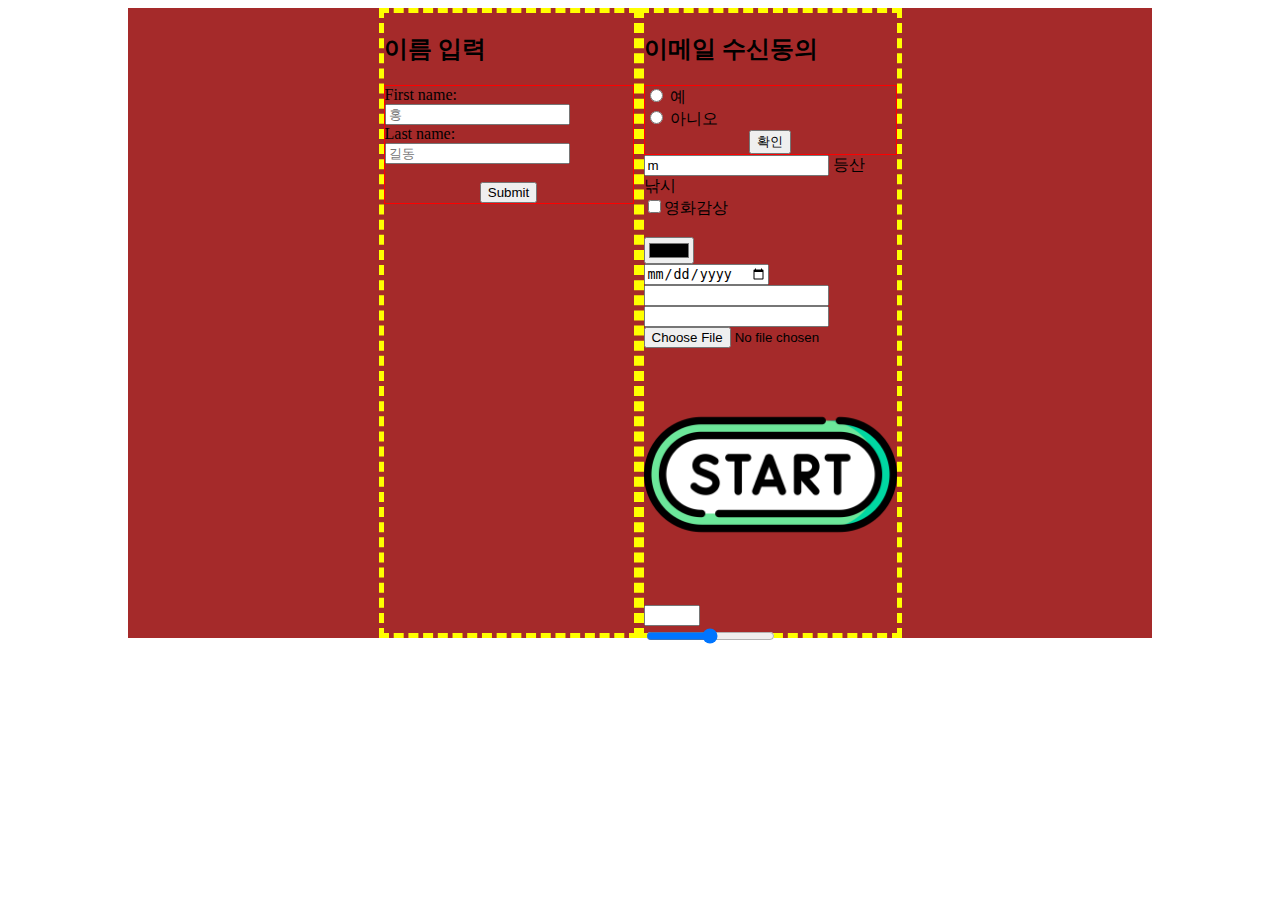
<file: index.html>
<!DOCTYPE html>
<html lang="ko">
<head>
    <meta charset="UTF-8">
    <meta name="viewport" content="width=device-width, initial-scale=1.0">
    <title>8교시 미션-1</title>
    <style>
        [src="images/start-button.png"]{max-width:100%;}
        #layout {
            /*height:700px; */
            min-height: ;
            height:70vh;
           /* max-width: 900px; /*900보다 넓어지지 않는다*/
            max-width:80vw; 
            border:10px red;
            background-color: aqua;
            margin:auto; 
            /*margin-top:15vh;*/
            display:flex;

            justify-content: center; background-color: brown;
        }
            footer{

             border:10px solid blue; height:300px;background:gold;padding:
              50px;width:500px;}
     
     

        
form{
    border: 1px solid red;
    max-width: 270px;
}

 form [type="submit"] {margin:auto;display:block;}
 #layout1:hover {background-color: brown;}
 #layout1 {
    border:5px dashed yellow; flex-basis: 250px;
 }
 main 
    {border:5px dashed yellow; flex-basis: 250px;}
    /*작은기계장치*/
    @media (max-width: 500px){ 
    #layout {flex-direction:column;}
    #layout > * {width:100%; box-sizing: border-box;}
 }
    </style>
</head>




<body>
<div id="layout">
     <div id="layout1">
        <h2>이름 입력</h2>
        <form action="#">
            <label for="aaa">First name:</label>
            <input type="text" id="aaa" name="fname" placeholder="홍"><br>
            <label for="bbb">Last name:</label>
            <input type="text" id="bbb" name="lname" placeholder="길동"><br><br>
            <input type="submit" value="Submit">
          </form> 
        </div>

          <main>
            <h2>이메일 수신동의</h2>
            <form action="#">
              <input type="radio" id="email" name="e">
              <label for ="email">예</label><br>
              <input type="radio" id="no" name="e">
              <label for="no">아니오</label>
              <input type="submit" value="확인">
            </form>
            <input type="checbox"name="habby" value="m"> 등산<br>
            <inpit type="checkbox>"name="habby"value="f"> 낚시<br>
            <input type="checkbox"name="hobby"value="v">영화감상<br><br>
            <input type="color"><br>
            <input type="date">
            <input type="tell">
            <input type="search">
            <input type="file">
            <input type="hidden"><br>
            <input type="image" src="images/start-button.png"><br>
            <input type="number" min="23" max="35"><br>
            <input type="range" min="0" max="100"><br>
            </main>
    </div>
 <!--<footer>하단정보</footer>-->
    </body>
    </html>
</file>
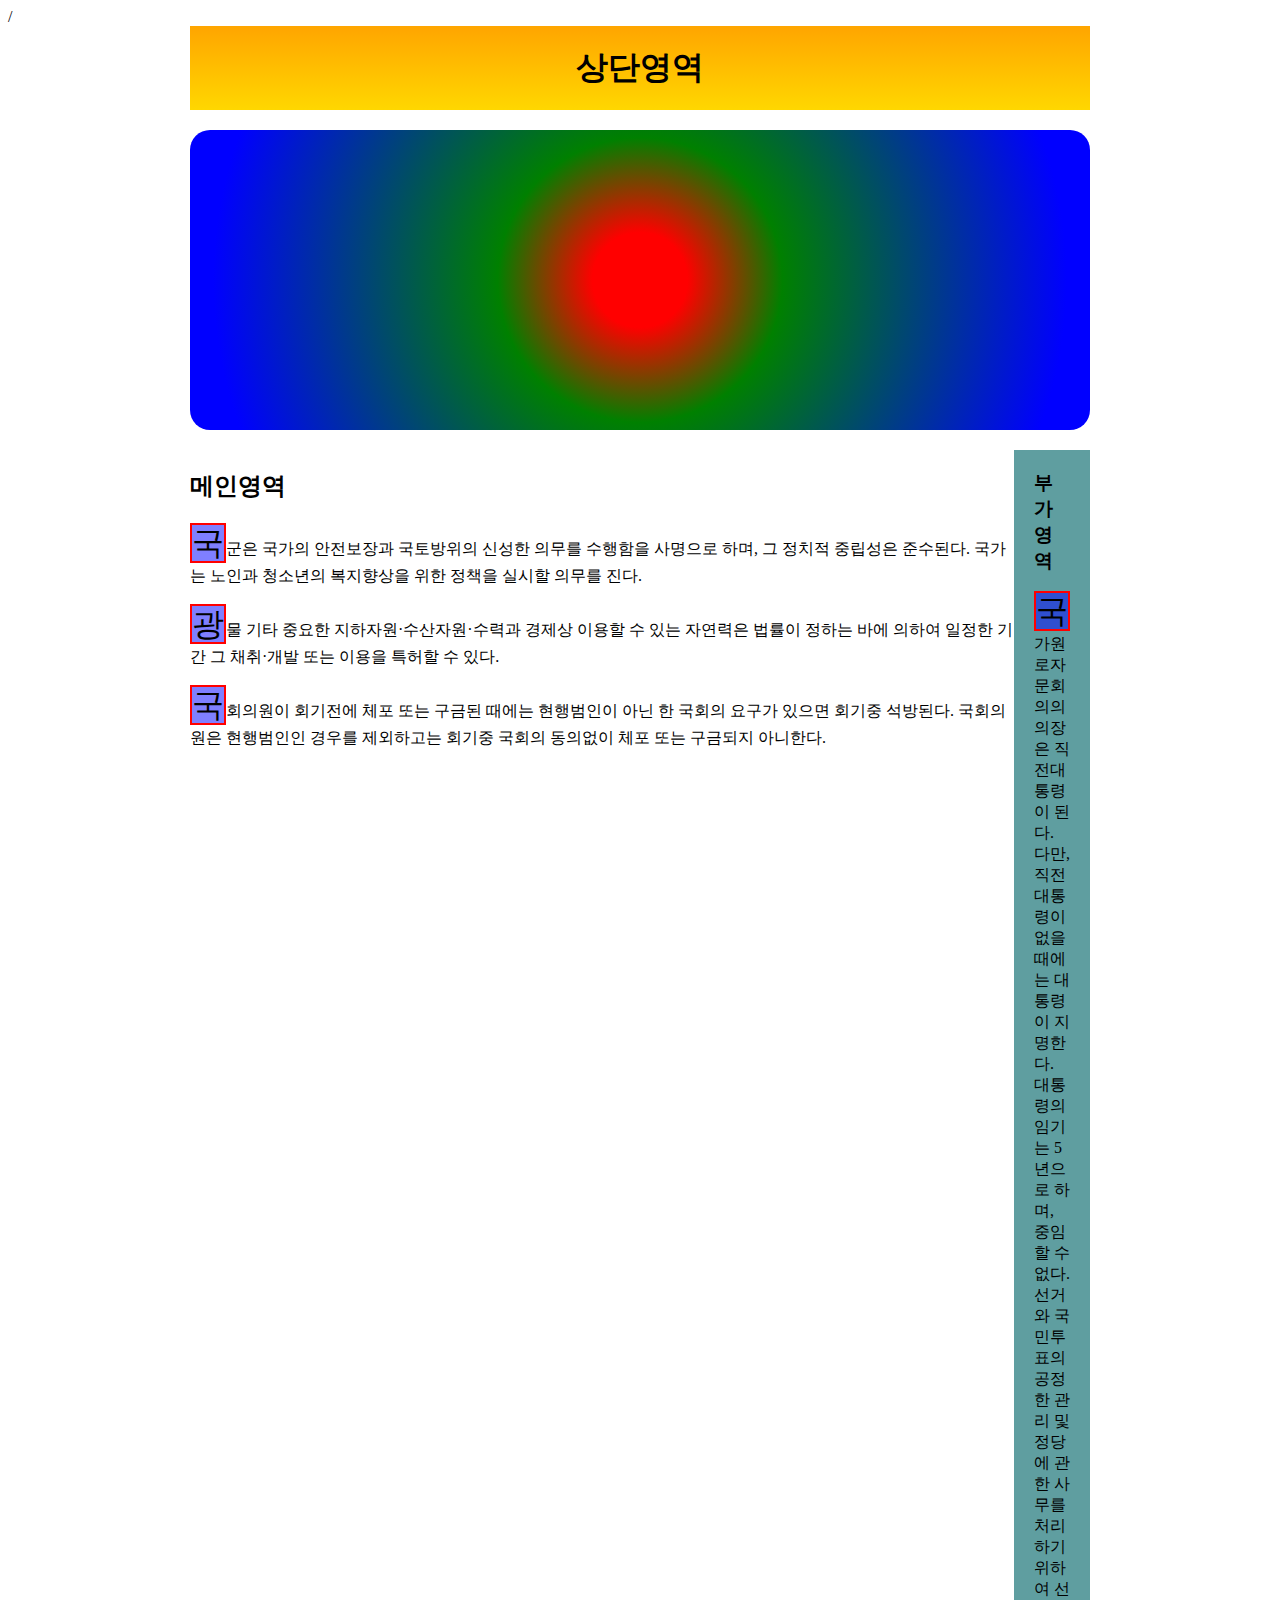
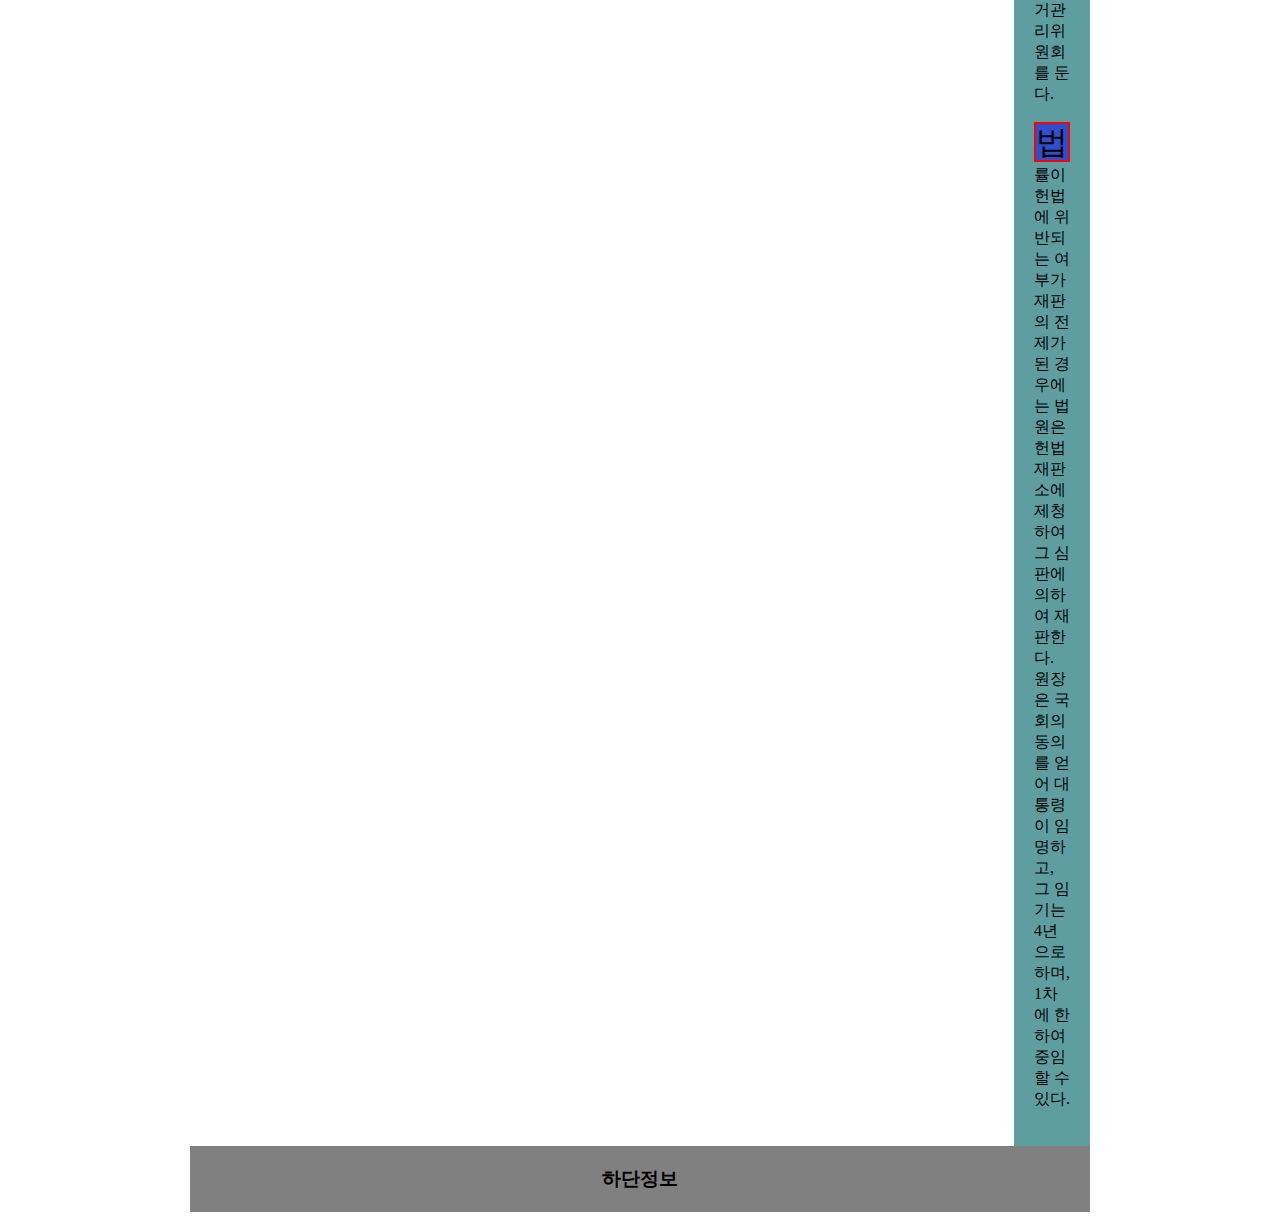
<file: 0523-1.html>
<!DOCTYPE html>
<html lang="ko">
<head>
    <meta charset="UTF-8">
    <meta name="viewport" content="width=device-width, initial-scale=1.0">
    <title>미션 복습하기</title>
    <style>
        #layout1{max-width:900px; margin:auto;} 
        header {background:linear-gradient(orange,gold);padding:20px;text-align:center;}
        nav{height:300px;
        background:radial-gradient(circle,red 10%,green 30%,blue 90%);
        margin:20px auto; border-radius: 20px;}
        nav:hover {
        background:radial-gradient(circle,white 10%,green 30%,blue 90%);}
        header h1{margin:0;}
        #layout2{display:flex;}


        #layout2{margin:0;}
        #layout2 p::first-letter{font-size:2rem;border:2px solid red;background:rgba(0,0,255,0.5);}
        #layout2 p:hover::first-letter {background-color:red;}
        nav
        main {background-color: chartreuse;padding:20px;flex:2;}


        main:hover h2 {background:red;}

        /*main p:hover {background: red} */
        aside {background-color: cadetblue;padding:20px;flex:1;}
        aside h3{margin:0;}
        footer {background-color: grey;padding:20px;text-align:center}
        
        footer h3 {margin:0;}
    /*반응형부분(작은기계장치의 적용되는 최대넓이는 0~550픽셀크기) */
    @media(max-width:550px){
        #layout2 {flex-direction: column;}}
    
    </style>
</head>/
<body>
    <div id="layout1">
        <header><h1>상단영역</h1></header>
        <nav></nav>
        <div id="layout2">
            <main>
                <h2>메인영역</h2>
                <p>국군은 국가의 안전보장과 국토방위의 신성한 의무를 수행함을 사명으로 하며, 그 정치적 중립성은 준수된다. 국가는 노인과 청소년의 복지향상을 위한 정책을 실시할 의무를 진다.</p>

                <p>광물 기타 중요한 지하자원·수산자원·수력과 경제상 이용할 수 있는 자연력은 법률이 정하는 바에 의하여 일정한 기간 그 채취·개발 또는 이용을 특허할 수 있다.</p>

                <p>국회의원이 회기전에 체포 또는 구금된 때에는 현행범인이 아닌 한 국회의 요구가 있으면 회기중 석방된다. 국회의원은 현행범인인 경우를 제외하고는 회기중 국회의 동의없이 체포 또는 구금되지 아니한다.</p>
            </main>

            <aside>
                <h3>부가영역</h3>
                <p>국가원로자문회의의 의장은 직전대통령이 된다. 다만, 직전대통령이 없을 때에는 대통령이 지명한다. 대통령의 임기는 5년으로 하며, 중임할 수 없다. 선거와 국민투표의 공정한 관리 및 정당에 관한 사무를 처리하기 위하여 선거관리위원회를 둔다.</p>

                <p>법률이 헌법에 위반되는 여부가 재판의 전제가 된 경우에는 법원은 헌법재판소에 제청하여 그 심판에 의하여 재판한다. 원장은 국회의 동의를 얻어 대통령이 임명하고, 그 임기는 4년으로 하며, 1차에 한하여 중임할 수 있다.</p>
                
                
            </aside>
        </div>
        <footer><h3>하단정보</h3></footer>        
    </div>
</body>
</html>
</file>
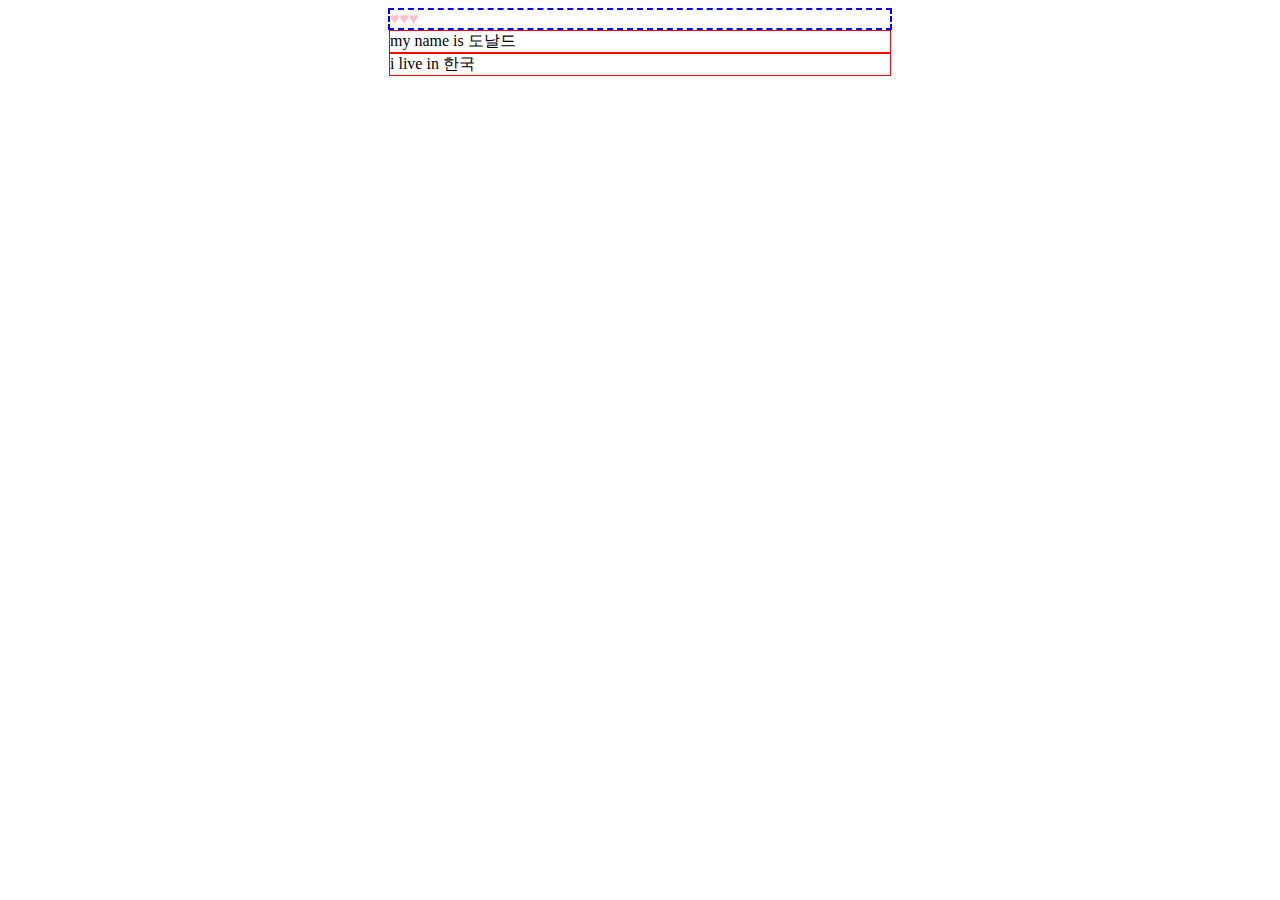
<file: 0523-2.html>
<!DOCTYPE html>
<html lang="ko">
<head>
       <meta charset="utf-8">
       <meta name="viewport" content=""widht=device-width, initial-scale="1.0">
<style> 
body >* {max-width: 500px; margin:auto;}
h1 {font-size:1rem; font-weight:normal;border:2px dashed blue;}
h1::before {content:♥♧♥; color: red;}
h1:hover::before{color:blue;}
h1::after {content:"♥♥♥"; color:pink}
h1:hover::after{color:blueviolet;}
p {border:1px solid red}
p::before{
    content;"라인컴퓨터";

}
p:hover::before{background:red;}
input:checked {
  height: 50px;
  width: 50px;
}
</style>
</head>
<body>
     <h1 가상선택자 연습중입니다.>
    

     </h1>
<p>my name is 도날드</p>
<p>i live in 한국</p>

</body>
</html>
</file>
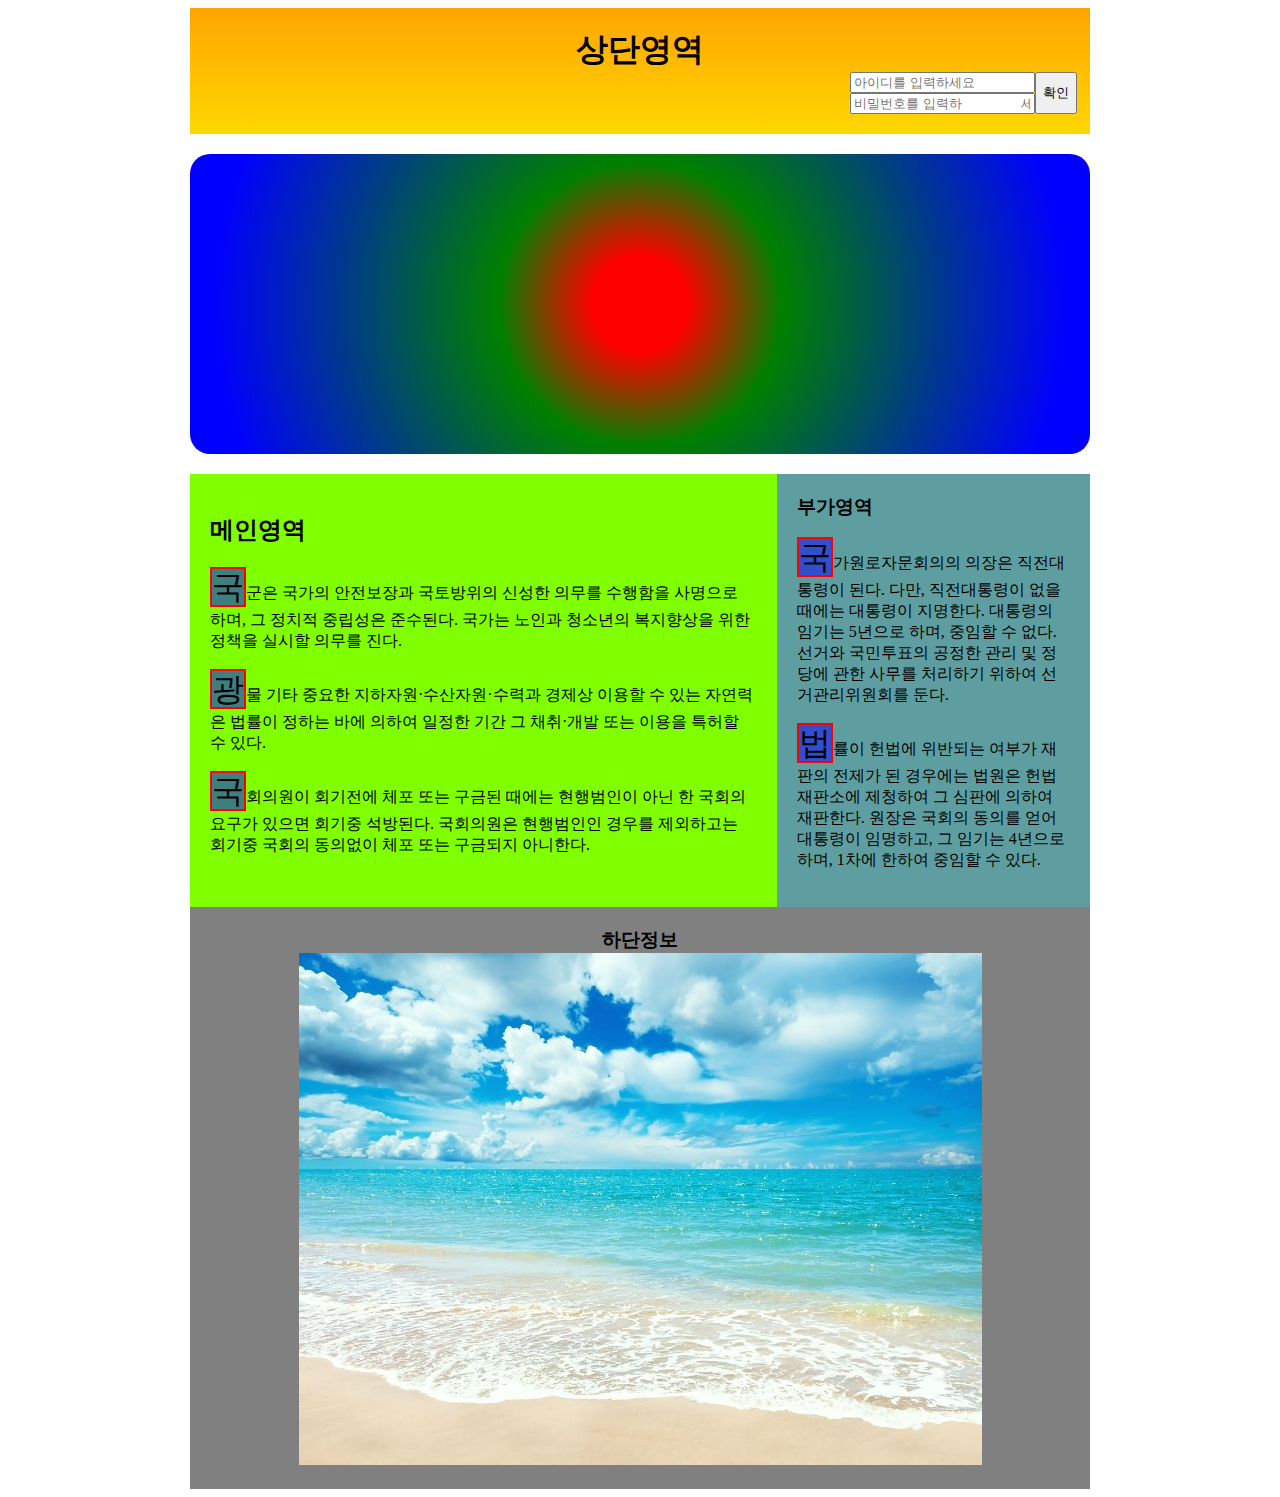
<file: 0523-3.html>
<!DOCTYPE html>
<html lang="ko">
<head>
    <meta charset="UTF-8">
    <meta name="viewport" content="width=device-width, initial-scale=1.0">
    <title>폼태그 연습하기</title>
    <style>
        img {max-width:100%}
        #layout1{max-width:900px; margin:auto;} 
        header {background:linear-gradient(orange,gold);padding:20px}
        header h1{margin:0;text-align:center;}
        nav{
            height:300px; 
        background:radial-gradient(circle,red 10%,green 30%,blue 90%);
        margin:20px auto; border-radius: 20px;}

        nav:hover {
        background:radial-gradient(circle,white 10%,green 30%,blue 90%);}
        #layout2{display:flex;}
        #layout2{margin:0;}
        #layout2 p::first-letter{font-size:2rem;border:2px solid red;background:rgba(0,0,255,0.5);}
        #layout2 p:hover::first-letter {background-color:red;}
        
        main {background-color: chartreuse;padding:20px;flex:2;}
        main:hover h2 {background:red;}
        /*main p:hover {background: red} */
        aside {background-color: cadetblue;padding:20px;flex:1;}
        aside h3{margin:0;}

    
        footer {background-color: grey;padding:20px;text-align:center}        
        footer h3 {margin:0;}
      
        /*폼태그 부분*/
        form      {max-width: 220px ; margin :auto; margin-right:0; display:flex;}
        form input {display:b
            lock;}





    /*반응형부분(작은기계장치의 적용되는 최대넓이는 0~550픽셀크기) */
    @media(max-width:550px){
        #layout2 {flex-direction: column;}}


    
    </style>
</head>
<body>
    <div id="layout1">
        <header>
            <h1>상단영역</h1>
        <form action="#" method="post">
            <div>
                <input type="text" placeholder="아이디를 입력하세요">
                <input type="password" placeholder="비밀번호를 입력하
                세요">
            </div>   
            <input type="submit" value="확인">
           
        </form>
        </header>
        <nav></nav>
        <div id="layout2">
            <main>
                <h2>메인영역</h2>
                <p>국군은 국가의 안전보장과 국토방위의 신성한 의무를 수행함을 사명으로 하며, 그 정치적 중립성은 준수된다. 국가는 노인과 청소년의 복지향상을 위한 정책을 실시할 의무를 진다.</p>

                <p>광물 기타 중요한 지하자원·수산자원·수력과 경제상 이용할 수 있는 자연력은 법률이 정하는 바에 의하여 일정한 기간 그 채취·개발 또는 이용을 특허할 수 있다.</p>

                <p>국회의원이 회기전에 체포 또는 구금된 때에는 현행범인이 아닌 한 국회의 요구가 있으면 회기중 석방된다. 국회의원은 현행범인인 경우를 제외하고는 회기중 국회의 동의없이 체포 또는 구금되지 아니한다.</p>
            </main>

            <aside>
                <h3>부가영역</h3>
                <p>국가원로자문회의의 의장은 직전대통령이 된다. 다만, 직전대통령이 없을 때에는 대통령이 지명한다. 대통령의 임기는 5년으로 하며, 중임할 수 없다. 선거와 국민투표의 공정한 관리 및 정당에 관한 사무를 처리하기 위하여 선거관리위원회를 둔다.</p>

                <p>법률이 헌법에 위반되는 여부가 재판의 전제가 된 경우에는 법원은 헌법재판소에 제청하여 그 심판에 의하여 재판한다. 원장은 국회의 동의를 얻어 대통령이 임명하고, 그 임기는 4년으로 하며, 1차에 한하여 중임할 수 있다.</p>
                
                
            </aside>
        </div>
        <footer><h3>하단정보</h3>
        <img src="images/summer.jpg" alt="여름">
        </footer>        
    </div>
</body>
</html>
</file>
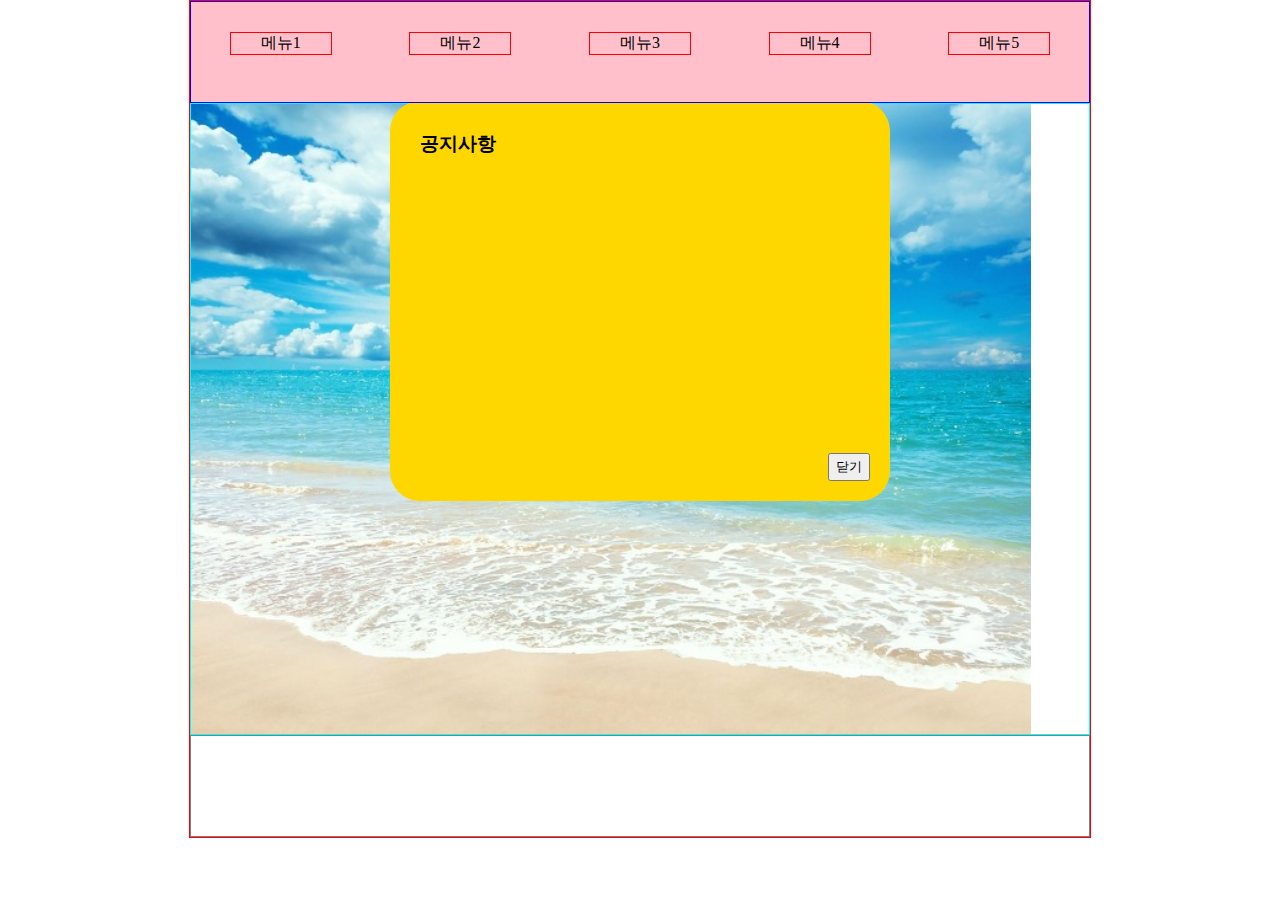
<file: 0529.html>
<!DOCTYPE html>
<html lang="en">
<head>
    <meta charset="UTF-8">
    <meta name="viewport" content="width=device-width, initial-scale=1.0">
    <title>clickeventlisner  </title>
    <link rel="stylesheet" href="0529-3.css">
    </head>
    
       <body>
        <div id="layout">
            <header>
                <nav>
                    <ul>
                        <li>
                            <a href="#" class="mainMenu">메뉴1</a>
                            <nav class="subMenu">
                                <a href="#">서브메뉴1-1</a>
                                <a href="#" onclick="red()">서브메뉴1-2</a>
                             
                         </nav>
                        </li>
                        <li>
                            <a href="#" class="mainMenu">메뉴2</a>
                         <nav class="subMenu">
                            <a href="#">서브메뉴2-1</a>
                            <a href="#">서브메뉴2-2</a>
                            <a href="https://naver.com" target="_blank">서브메뉴2-3</a>
                            <a href="#" id="blue">서브메뉴2-4</a>
                            <a href="#">서브메뉴2-5</a>
                         </nav>
                        </li>
                        <li>
                            <a href="#" class="mainMenu">메뉴3</a>
                            <nav class="subMenu">
                            <a href="#">서브메뉴3-1</a>
                            <a href="#">서브메뉴3-2</a>
                            <a href="#">서브메뉴3-3</a>
                            <a href="#">서브메뉴3-4</a>
                         </nav>
                    </li>
                    <li>
                        <a href="#" class="mainMenu">메뉴4</a>
                        <nav class="subMenu">
                        <a href="#" id="sm41" onclick="tr()">서브메뉴4-1</a>
                        <a href="#">서브메뉴4-2</a>
                        <a href="#">서브메뉴4-3</a>
                     </nav>
                        </li>    
                        <li>
                            <a href="#" class="mainMenu">메뉴5</a>
                            <nav class="subMenu">
                            <a href="#">서브메뉴5-1</a>
                            <a href="#">서브메뉴5-2</a>
                            <a href="#">서브메뉴5-3</a>
                         </nav>
                        </li>    
                    </ul>
                </nav>
            </header>
            <main>
                <img src="images/summer.jpg" alt="여름">



            </main>
            <footer></footer>
            <section id="popup">
                <h3>공지사항</h3>
                <button type="button"onclick="dat()">닫기</button>
            </section>
        </div>
        <script src="0529-3.js"></script>
       </body>
  
    </html>
</file>
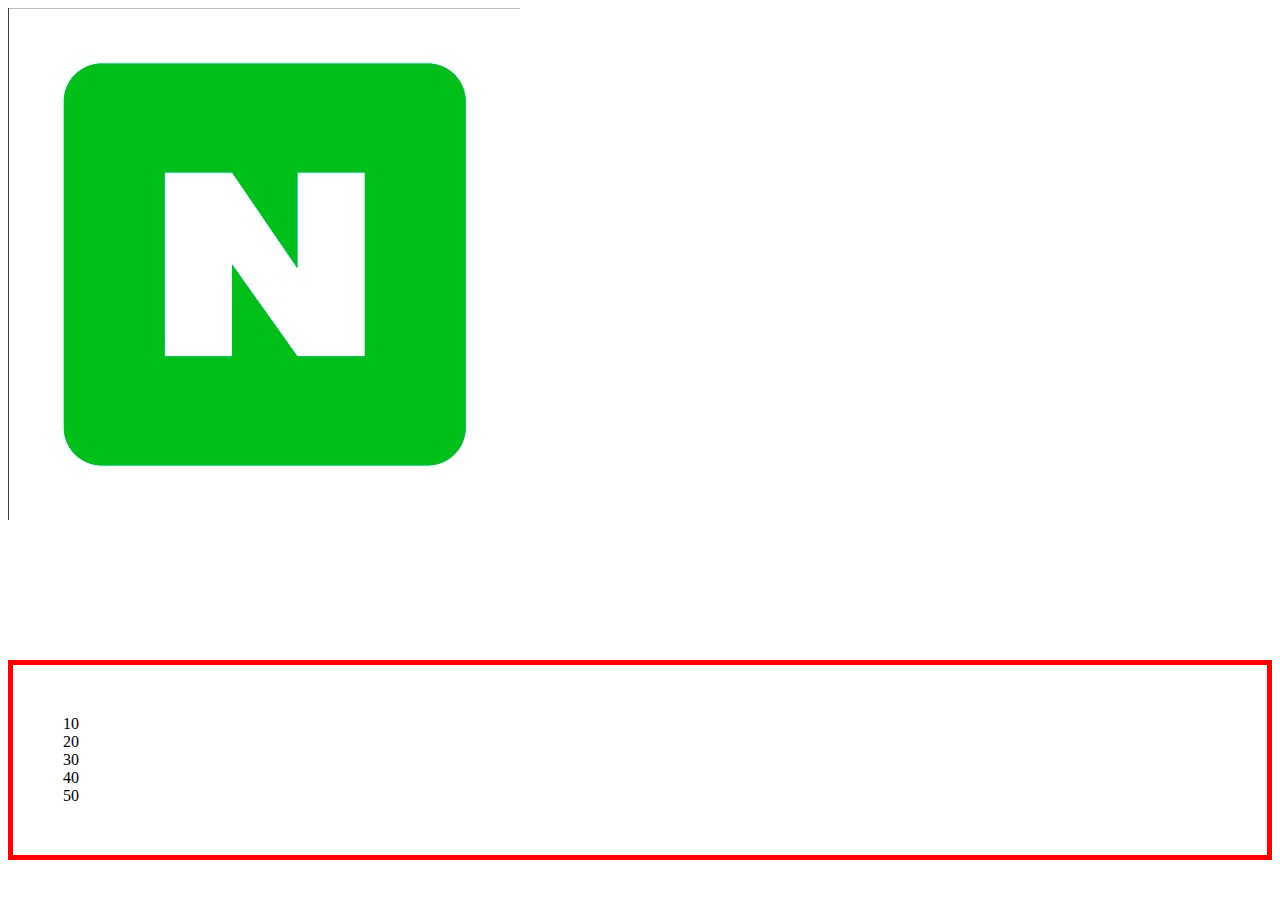
<file: 0531-5.html>
<!DOCTYPE html>
<html lang="en">
<head>
    <meta charset="UTF-8">
    <meta name="viewport" content="width=<device-width>, initial-scale=1.0">
    <title>Document</title>
    <style>
        footer {border:5px solid red; padding: 50px;} 
        img{width:100%;}
    </style>
</head>
<body>
    <input type="image" src="images/btn.jpg" alt="확인하기">
    <footer>


    </footer>
    <script>
        const num = [10, 20, 30, 40, 50];
        for(let i of num) {
            document.querySelector("footer").innerHTML += i + "<br>";
        }
    </script>
</body>
</html>
</file>
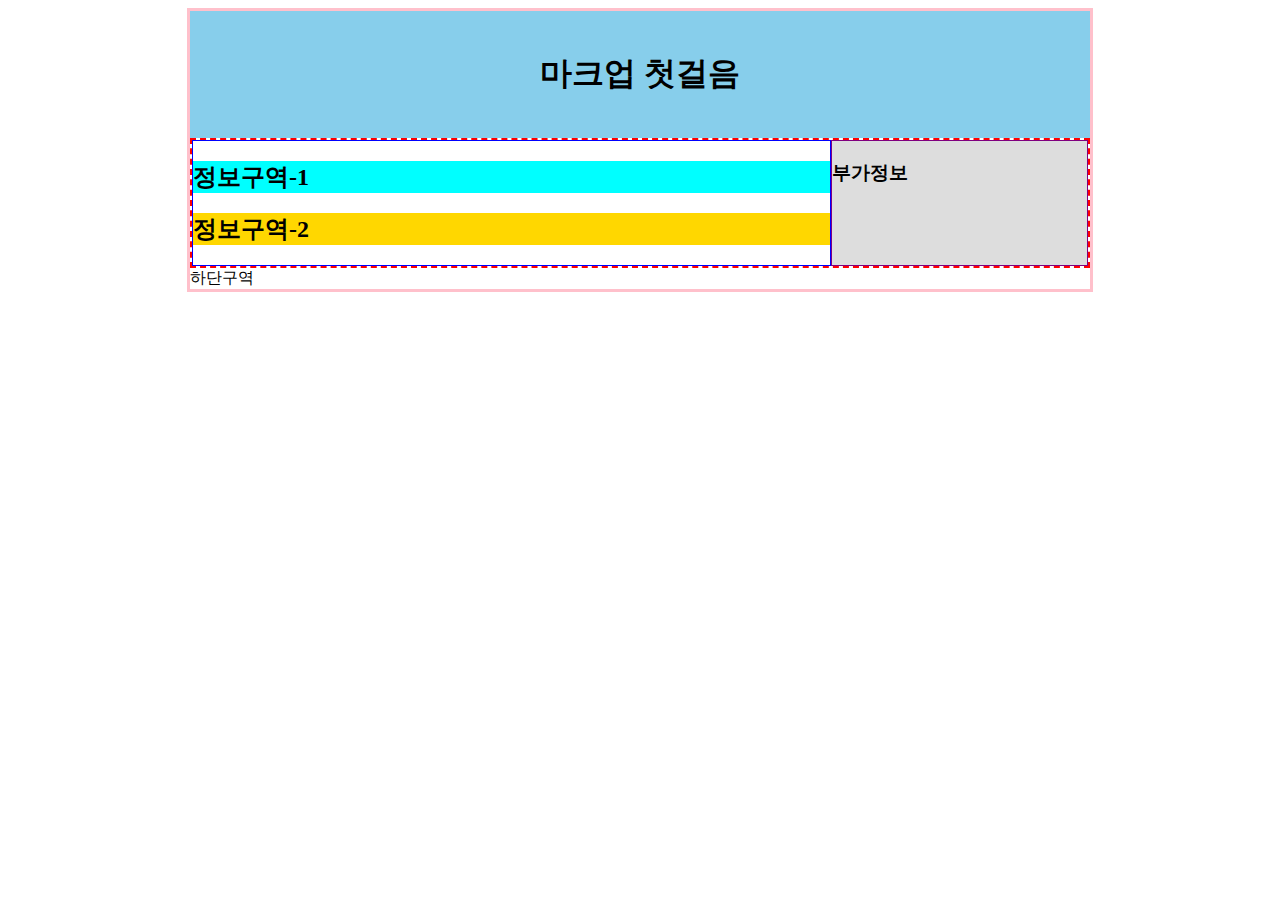
<file: sample01-1.html>
<!DOCTYPE html>
<html lang="ko">
<head>
        <meta charset="UTF-8">
    <meta name="viewport" content="width=device-width, initial-scale=1.0">
    <title>라인컴퓨터아트학원</title>
    <STYle>
        #layout01 {border:3px solid pink; max-width: 900px; margin:auto}
    header {background: skyblue;padding:20px; text-align: center;}

    #layout02 {border:2px dashed red; display: flex;}
     main     {border:1px solid blue; flex:2.5;}
     main section {background: aqua;}
     main article {background: gold;}
     aside    {border:1px solid purple; background:#ddd; flex:1;}

     /*작은기계장치에 대한 설정 (최대넓이: 550픽셀) 0~550까지 적용됨 */
     @media(max-width:550px) {
        #layout82 {flex-direction: column;}
     }
            
</STYle>
  </head>
  <body>
    <div id="layout01">
        <header><h1>마크업 첫걸음</h1></header>
        <div id="layout02">
          <main>
            <section><h2>정보구역-1</h2></section>
            <article><h2>정보구역-2</h2></article>
          </main>
          <aside><h3>부가정보</h3></aside>
        </div>
        <footer>하단구역</footer>
    </div>
  </body>
  </html>
</file>
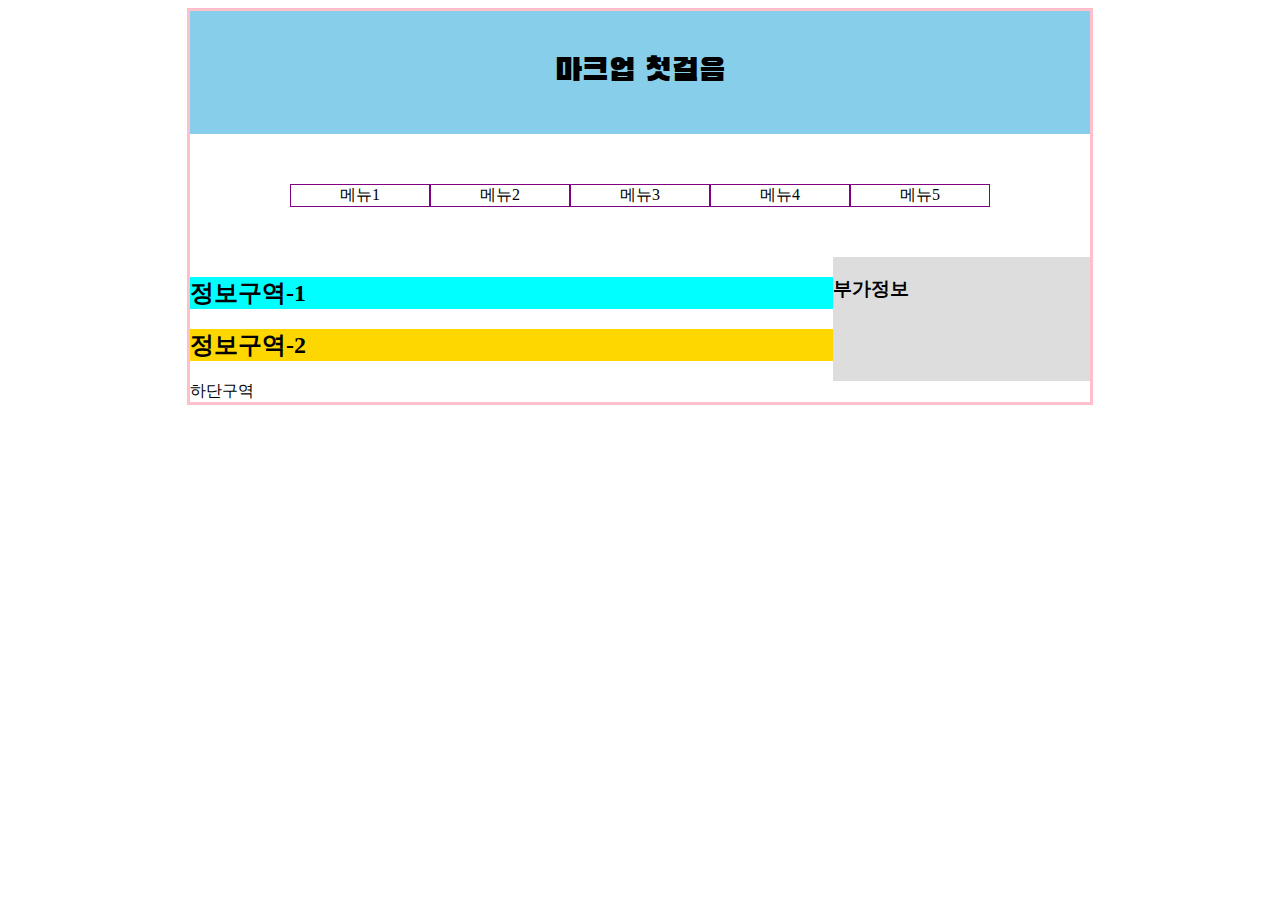
<file: sample01-2.html>
<!DOCTYPE html>
<html lang="ko">
<head>
        <meta charset="UTF-8">
    <meta name="viewport" content="width=device-width, initial-scale=1.0">
    <title>라인컴퓨터아트학원</title>
    <link rel="preconnect" href="https://fonts.googleapis.com">
    <link rel="preconnect" href="https://fonts.gstatic.com" crossorigin>
    <link href="https://fonts.googleapis.com/css2?family=Black+Han+Sans&family=Hahmlet:wght@100..900&display=swap" rel="stylesheet">
    <STYle>
        #layout01 {border:3px solid pink; max-width: 900px; margin:auto}
    header {background: skyblue;padding:20px; text-align: center;transition:0.5s;}
    header:hover{background:tomato}
    h1 {
         font-family: "Black Han Sans", sans-serif;
         font-weight: 400;
         font-style: normal;
}

    nav u1    {display:flex;list-style-position: inside;padding-left:0; max-width:700px;margin:auto;padding:50px 0; list-style: none;}
    nav li    {flex:1; border:1px solid purple;text-align:center;}
    nav a     {color:black;text-decoration: none;display:inline-block;}
    nav a:hover{transform: scale(1.5);
    


  font-family: "Hahmlet", serif;
  font-optical-sizing: auto;
  font-weight: <weight>;
  font-style: normal;
}


    #layout82 {display: flex;}
     main     {flex:2.5;}
     main section {background: aqua;}
     main section:hover{transform: rotate(10deg);}
     main article {background: gold;}
     aside    {background:#ddd; flex:1; transition:0.5;}
     aside:hover{background:#666;}

     /*작은기계장치에 대한 설정 (최대넓이: 550픽셀) 0~550까지 적용됨 */
     @media(max-width:550px) {
        #layout82 {flex-direction: column;}
        nav li:nth-child(4),
        nav li:nth-child(5) {display:none;}
     }
          
          
</STYle>
  </head>
  <body>
    <div id="layout01">
        <header><h1>마크업 첫걸음</h1></header>
        <nav>
            <u1>
               <li><a href="#">메뉴1</a></li>
               <li><a href="#">메뉴2</a></li>
               <li><a href="#">메뉴3</a></li>
               <li><a href="#">메뉴4</a></li>
               <li><a href="#">메뉴5</a></li>
            </u1>         
        </nav>
        <div id="layout82">
          <main>
            <section><h2>정보구역-1</h2></section>
            <article><h2>정보구역-2</h2></article>
          </main>
          <aside><h3>부가정보</h3></aside>
        </div>
        <footer>하단구역</footer>
    </div>
  </body>
  </html>
</file>
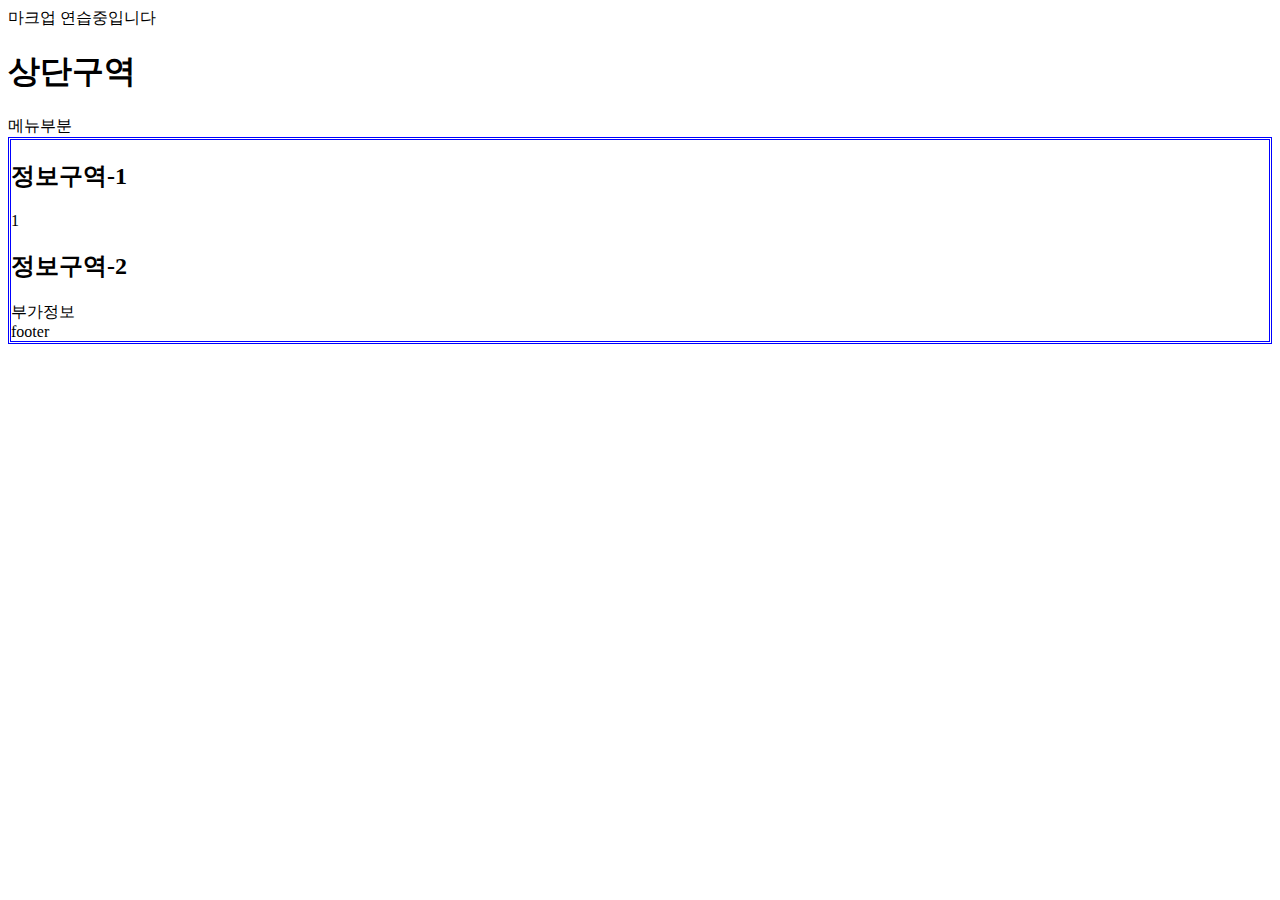
<file: sample02.html>
<!DOCTYPE html>
<html lang="ko">
<head>
    <meta charset="UTF-8">
    <meta name="viewport" content="width=device-width, initial-scale=1.0">
    <title>라인컴퓨터</title>
    <style>
        header{boer: 3px solid gray}
        nav {background-attachment: pink padding: 20px;}
nav+div{border:3px double blue; display:fex;}
    aside {backgroud:
        
        
        
        
        </style>
</head>
<body>마크업 연습중입니다
    <header></header><h1>상단구역</h1>
    <nav>메뉴부분</nav>
    <div>
          <div>
          <section><h2>정보구역-1<h2></h2>1</section>
          <article><h2>정보구역-2<h2></article>
</div>
<aside>부가정보</aside>
footer
</div>



</body
</html>
</file>
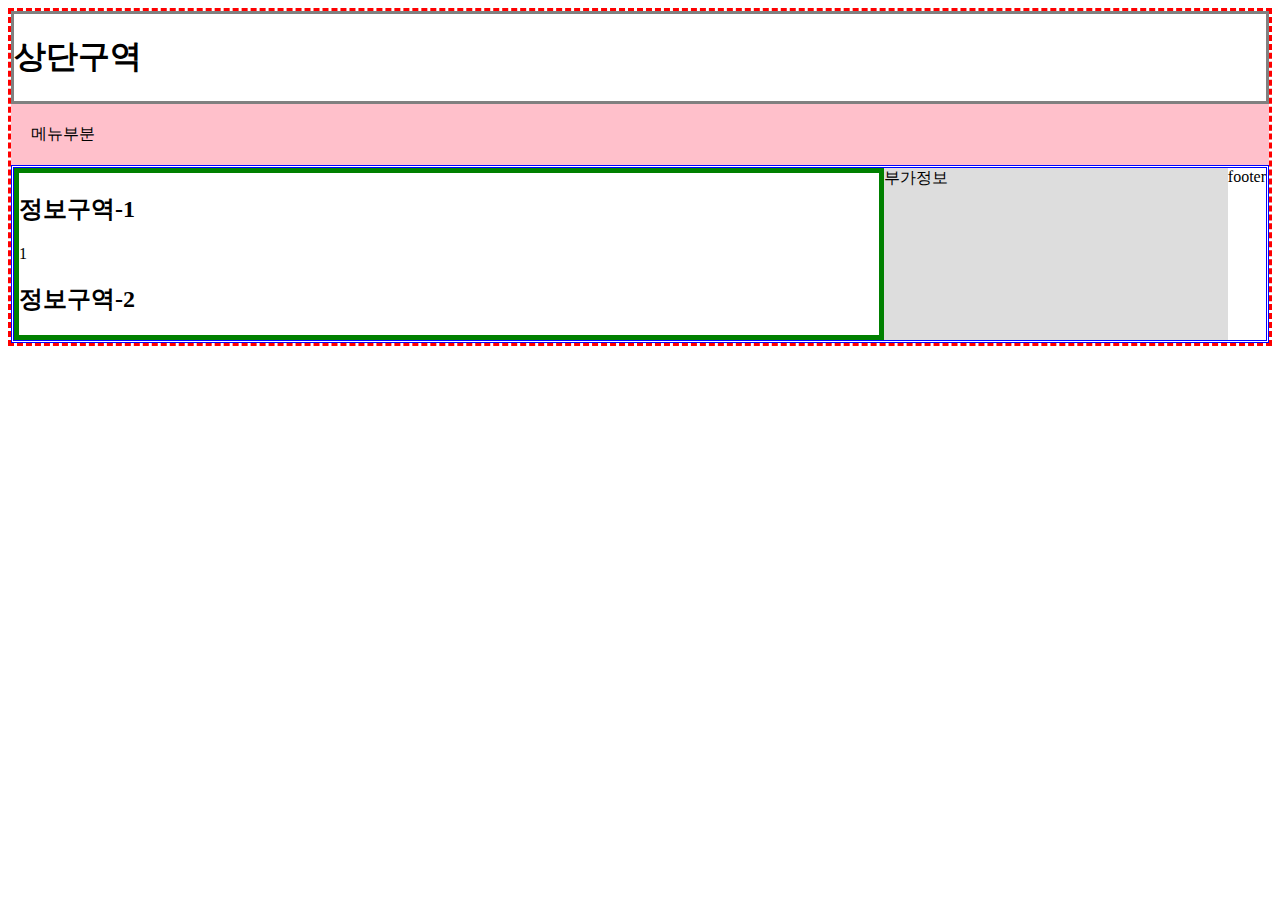
<file: sample03.html>
<!DOCTYPE html>
<html lang="ko">
<head>
    <meta charset="UTF-8">
    <meta name="viewport" content="width=device-width, initial-scale=1.0">
    <title>라인컴퓨터</title>
    <style>
        body {max: width 900pv .;
            xl margin:auto; border:3px dashed red}
        header{border: 3px solid gray}
        nav {background: pink; padding: 20px;}
        nav+div{border:3px double blue; display:flex;}
        div > div{border:5px solid green; flex:2.5;}
        aside {background: #ddd;flex:1;}     
 
        /*반응형(작은기계장치 0~600픽셀까지의 넓이)*/
        @media (max-width:600px {
            nav +div {flex-direction: column;}
        }

 </style>
</head>
<body>
    <header><h1>상단구역</h1></header>
    <nav>메뉴부분</nav>
    <div
    >
          <div>
          <section><h2>정보구역-1<h2></h2>1</section>
          <article><h2>정보구역-2<h2></article>
        </div>
<aside>부가정보</aside>
footer
</div>



</body
</html>
</file>
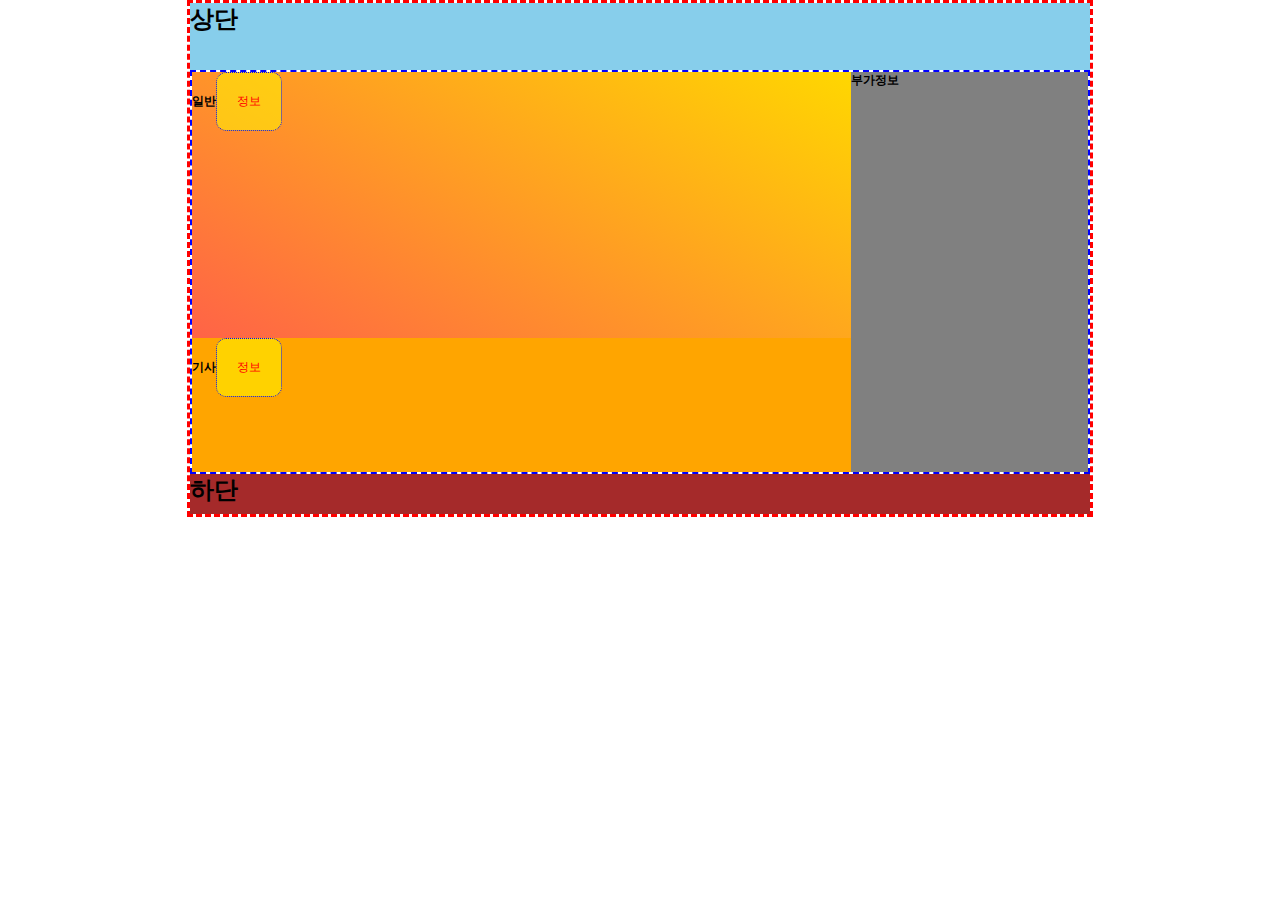
<file: sample04.html>
<!DOCTYPE html>
<html lang="ko">
<head>
<meta charset="utf-8">
<meta name="viewport" content="width=device-width">
<title>Page Layout</title>
<style>
* {padding:0; margin:0; }
body   {max-width:900px; margin:auto; border:3px dashed red;}
html,body {font:9pt 나눔고딕;}
header,h2 {font-size:1rem;}h1:hover {background:aqua;}
main h1 {display:none;}
header {height:50pt; background:skyblue;}
header:hover {background:aqua}
#main_aside{border:2px dashed blue;}
section {height:200pt;background:linear-gradient(30deg, tomato, gold);transtion:0.5s;}
section:hover{background: linear-gradient(-30deg, tomato, gold);}
section:hover h2 {display:none;}
article {height:100pt;background:orange;}
article:hover h2{display:none;}
aside {height:50pt;background:gray;}
aside:hover{transform: rotate(-5deg);}
footer {height:30pt; background:brown;transition:0.5s;}
footer:hover {transform:rotate(5deg);}
b   {color:red;font-weight: normal;border:1px dotted blue ; padding:20px; border-radius: 10px;background:rgba(255,255,0,0.5);display:inline-block; transition:0.5s;}
b:hover{transform:rotate(15deg);}
@media (min-width:600pt) {
 #main_aside {display:flex; height:300pt;}
 main {flex-grow:3; }
 aside { flex-grow:1; height:100%;}
}
</style>
</head>

<body>

<header><h1>상단</h1></header>
<div id="main_aside">
 <main>
 <h1>메인영역</h1>
 <section><h2>일반<b>정보</b></h2></section>
 <article><h2>기사<b>정보</b></h2></article>
 </main>
<aside><h2>부가정보</h2></aside>
</div>
<footer><h1>하단</h1></footer>
</body>
</html>
</file>
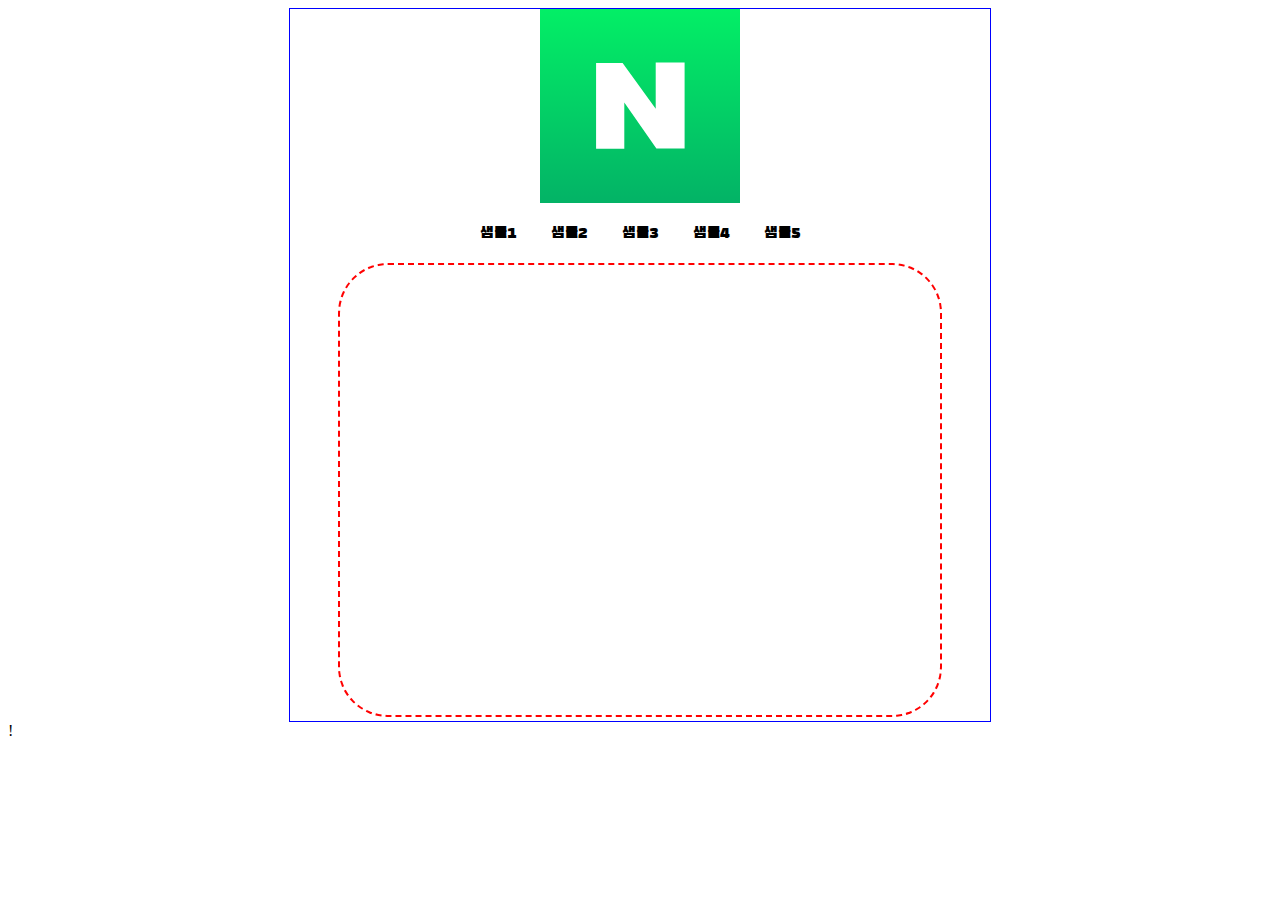
<file: sample05.html>
<!DOCTYPE html>
<html lang="ko">
<head>
    <meta charset="UTF-8">
    <meta name="viewport" content="width=device-width, initial-scale=1.0">
    <title>라인컴퓨터아트학원</title>
    <link rel="preconnect" href="https://fonts.googleapis.com">
    <link rel="preconnect" href="https://fonts.gstatic.com" crossorigin>
    <link href="https://fonts.googleapis.com/css2?family=Black+Han+Sans&display=swap" rel="stylesheet">
    <style>
        #layout{max-width: 700px; border:1px solid blue;margin:auto}

        [href*=naver] {width: 200px; display:block; margin:auto;}
        [href*=naver] img{width:100%; display: block;}
    
        nav {text-align: center; padding:20px;}
        nav a {color:black; text-decoration: none;display: inline-block;transition: 0.3s;font-family: "Black Han Sans", sans-serif;} 
        nav a:not(:last-child) {margin-right:30px;}
        nav a:hover {transform: scale(1.5) translateY(-10px);}


        main{text-align: center;padding: top 30px;}
        main img{max-width: 100%;}
        iframe {border-radius: 50px; border: 2px dashed red}
        .black-han-sans-regular {
        font-family: "Black Han Sans", sans-serif;
        font-weight: 400;
        font-style: normal;
}

</head>
</style>

</head>
<body>
       <div id="layout">
        <header>
         <a href="https://naver.com"><img src="images/logo.svg" alt="네이버로고"></a>
          <nav>
            <a href="sample01.html">샘플1</a>
            <a href="sample02.html">샘플2</a>
            <a href="sample03.html">샘플3</a>
            <a href="sample04.html">샘플4</a>
            <a href="sample05.html">샘플5</a>
          </nav>
         </header>
         <main>
              <!--<img src="images/map.png"alt="지도">-->
              <iframe src="https://www.google.com/maps/embed?pb=!1m18!1m12!1m3!1d3173.039879137449!2d126.83351437631448!3d37.317883038346544!2m3!1f0!2f0!3f0!3m2!1i1024!2i768!4f13.1!3m3!1m2!1s0x357b6f1b4de62e49%3A0x5153c99c56766ccf!2z65287J247Lu07ZOo7YSw7JWE7Yq47ZWZ7JuQ!5e0!3m2!1sko!2skr!4v1716279989859!5m2!1sko!2skr" width="600" height="450"  allowfullscreen="" loading="lazy" referrerpolicy="no-referrer-when-downgrade"></iframe>
              
         </main>
         </div>

</body>
</html>

!
</file>
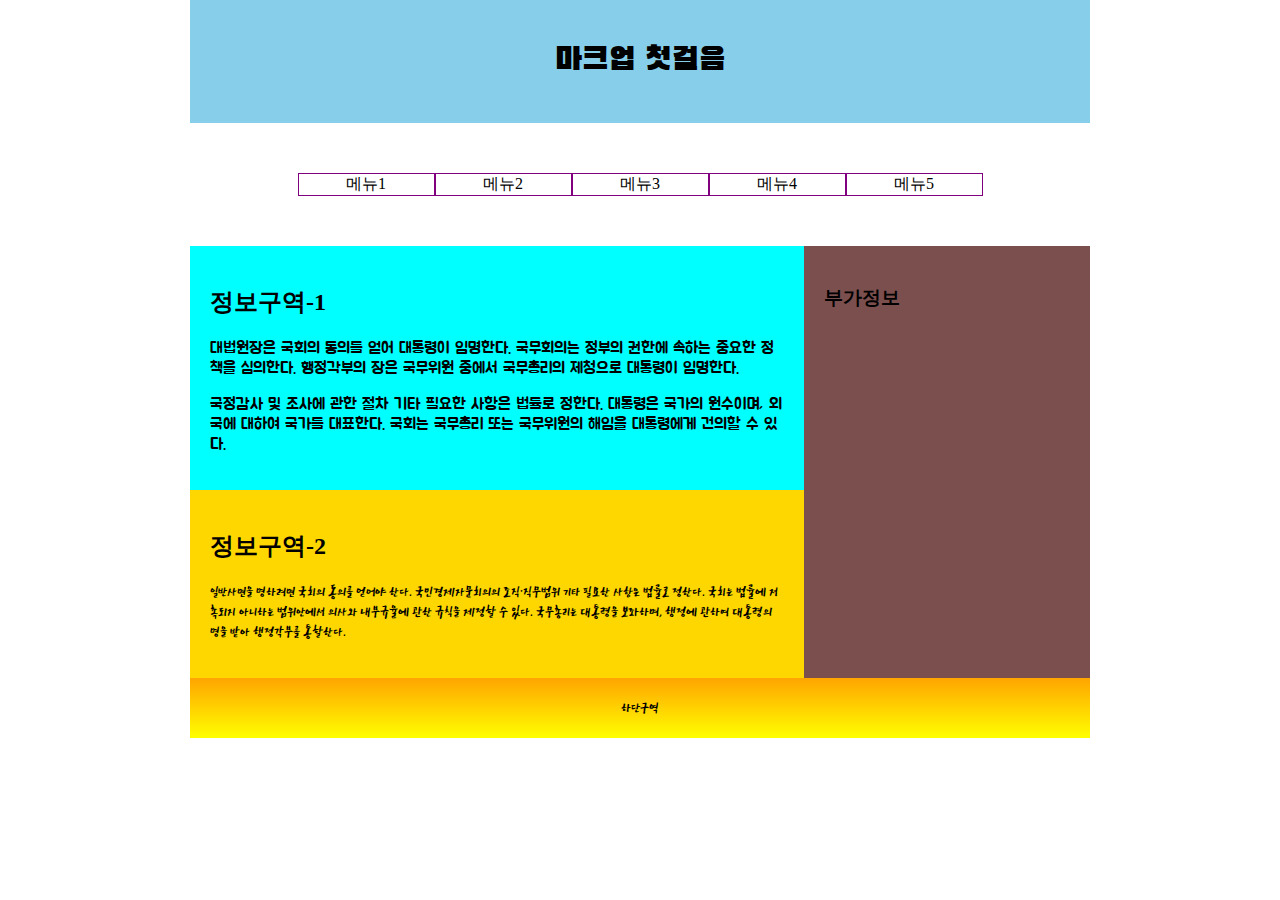
<file: sample06.html>
<!DOCTYPE html>
<html lang="ko">
<head>
        <meta charset="UTF-8">
    <meta name="viewport" content="width=device-width, initial-scale=1.0">
    <title>라인컴퓨터아트학원</title>
    <link rel="preconnect" href="https://fonts.googleapis.com">
<link rel="preconnect" href="https://fonts.gstatic.com" crossorigin>
<link href="https://fonts.googleapis.com/css2?family=Black+Han+Sans&family=East+Sea+Dokdo&family=Hahmlet:wght@100..900&family=Jua&display=swap" rel="stylesheet">
    <STYle>
      body {margin:0;}
        #layout01 {max-width: 900px; margin:auto}
    header {background: skyblue;padding:20px; text-align: center;transition:0.5s;}
    header:hover{background:tomato}
    h1 {
         font-family: "Black Han Sans", sans-serif;
         font-weight: 400;
         font-style: normal;
}

    nav ul    {display:flex;list-style-position: inside;padding-left:0; max-width:700px;margin:auto;padding:50px 0; list-style: none; flex-wrap:wrap;justify-content:center;}
    nav li    {/*flex:1;*/ border:1px solid purple;text-align:center;transition:0.5s; flex-basis:135px;}
    nav a     {color:black;text-decoration: none;display:inline-block;}
    nav a:hover{transform: scale(1.5);
    


  font-family: "Hahmlet", serif;
 
 




 
    
    
    

  font-style: normal;
}


    #layout82 {display: flex;}
     main     {flex:2.5;}
     main section {background: aqua;padding: 20px;}
     main section:hover{transform: rotate(10deg);}
     main section p
     { font-family: "Jua", sans-serif;
  font-weight: 400;
  font-style: normal;

}

     main article {background: gold;padding: 20px;}
     aside    {background:#7c4f4f;padding:20px; flex:1; transition:0.5s;}
     aside:hover{background:linear-gradient(tomato,gold);}
     main article p
     {
        font-family: "East Sea Dokdo", sans-serif;
  font-weight: 400;
  font-style: normal;

}
footer{
    padding:20px;
    text-align: center;

    font-family: "East Sea Dokdo", sans-serif;
  font-weight: 400;
  font-style: normal;
background: linear-gradient(orange,yellow);
}
footer:hover {
  background: linear-gradient( yellow,orange);
}


     /*작은기계장치에 대한 설정 (최대넓이: 550픽셀) 0~550까지 적용됨 */
     @media(max-width:550px) {
        #layout82 {flex-direction: column;}
        
     }
          
          
</STYle>
  </head>
  <body>
    <div id="layout01">
        <header><h1>마크업 첫걸음</h1></header>
        <nav>
            <ul>
               <li><a href="#">메뉴1</a></li>
               <li><a href="#">메뉴2</a></li>


               <li><a href="#">메뉴3</a></li>
               <li><a href="#">메뉴4</a></li>
               <li><a href="#">메뉴5</a></li>
            </ul>         
        </nav>
        <div id="layout82">
          <main>
            <section>
                <h2>정보구역-1</h2>
                <p>대법원장은 국회의 동의를 얻어 대통령이 임명한다. 국무회의는 정부의 권한에 속하는 중요한 정책을 심의한다. 행정각부의 장은 국무위원 중에서 국무총리의 제청으로 대통령이 임명한다.</p>

                <p>국정감사 및 조사에 관한 절차 기타 필요한 사항은 법률로 정한다. 대통령은 국가의 원수이며, 외국에 대하여 국가를 대표한다. 국회는 국무총리 또는 국무위원의 해임을 대통령에게 건의할 수 있다.</p>


            </section>
            <article>
                <h2>정보구역-2</h2>
                <p>일반사면을 명하려면 국회의 동의를 얻어야 한다. 국민경제자문회의의 조직·직무범위 기타 필요한 사항은 법률로 정한다. 국회는 법률에 저촉되지 아니하는 범위안에서 의사와 내부규율에 관한 규칙을 제정할 수 있다. 국무총리는 대통령을 보좌하며, 행정에 관하여 대통령의 명을 받아 행정각부를 통할한다.</p>
            </article>
          </main>
          <aside><h3>부가정보</h3></aside>
        </div>
        <footer>하단구역</footer>
    </div>
  </body>
  </html>
</file>
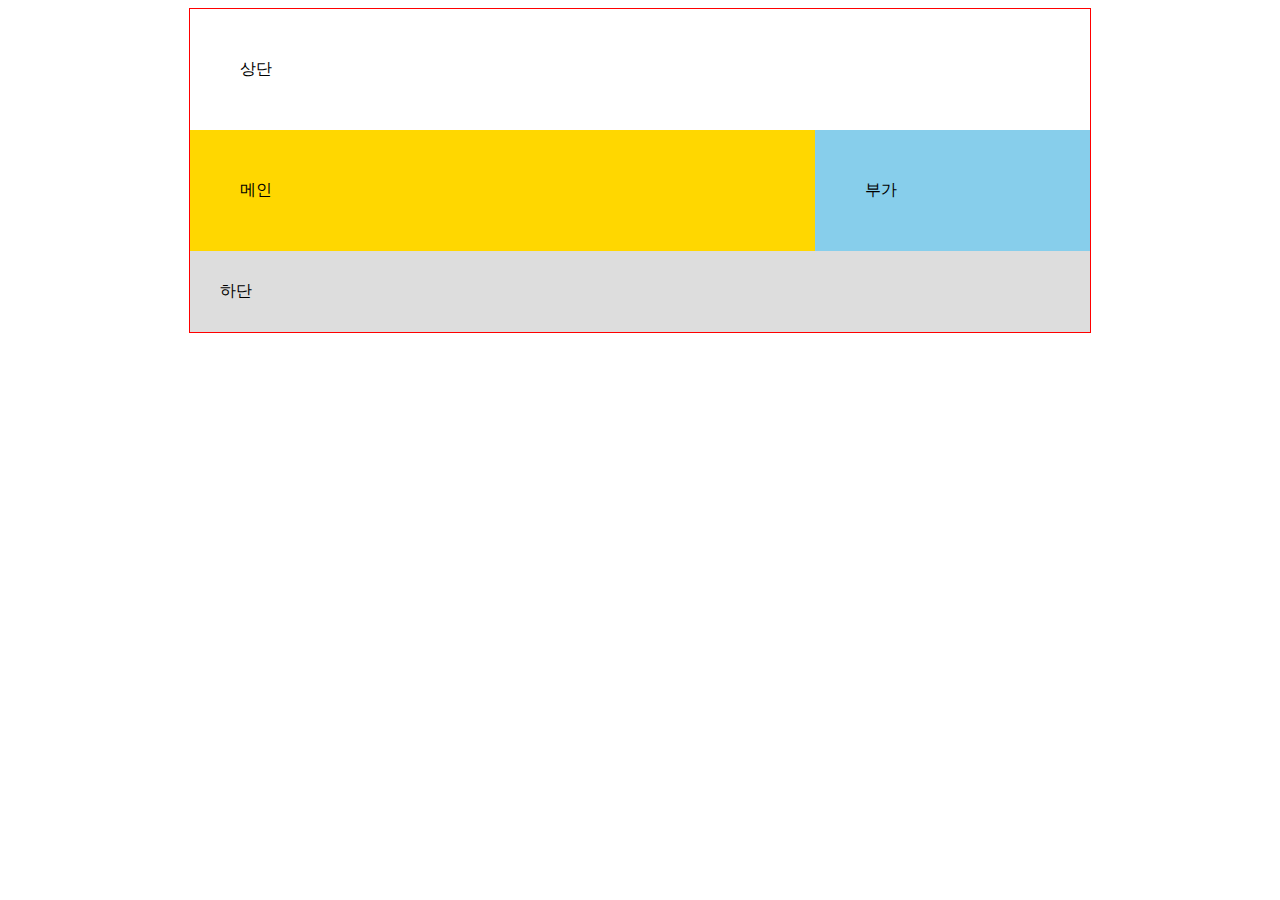
<file: sample07.html>
<!DOCTYPE html>
<html lang="en">
<head>
    <meta charset="UTF-8">
    <meta name="viewport" content="width=device-width, initial-scale=1.0">
    <title>마크업 연습중</title>
    <style>
       #abc {max-width:900px; margin:auto; border:1px solid red;}
       header{padding:50px;flex:3;}
       #def {display:flex;}
       main{padding:50px; background:gold; flex:3;}
       aside{padding:50px; background: skyblue;flex:1;}
       footer {padding:30px; background:#ddd;}
</style>
</head>
<body>
    <div id="abc">
        <header>상단</header>
        <div id="def">
        <main>메인</main>
        <aside>부가</aside>
        </div>
        <footer>하단</footer>
    </div>
    </body>
</html>
</file>
<file: 0529-3.css>
*{margin:0; padding:0;}
        img{max-width:100%}
        #layout {max-width:900px; margin:auto; border:1px solid red; position:relative;z-index:}
       
        /*상단*/
       header {height:100px; border:1px solid blue;background:pink; z-index:1; position:relative;}

       

       /*메뉴*/
       nav:not(.subMenu) {margin-top:30px;}
        nav>ul {display:flex; list-style:none;justify-content:space-around;}
        nav li {/*flex:1;*/border:1px solid red; width:100px}
        nav a {display:block;}
     
        /*메인메뉴*/
     .mainMenu {text-align:center;color:black; text-decoration: none;}
     nav li .subMenu {transition:0.5s;}
     nav li:hover .subMenu {/*display:block;*/ height:120px;}
     .mainMenu:hover .subMenu{display:block;}
     
     
     /*서브메뉴*/


        .subMenu {/*display:none;*/ background:rgba(255,255,255); height:0;overflow: hidden;}

       /*메인*/
       main {height:70vh; border:1px solid aqua;}
       main img{height:100%}
       footer{height:100px;border:1px solid gray;}
       /*공지사항*/
       #popup {background-color: gold;position:absolute;
    width:500px; height:400px; left:calc((100% / 2) - 250px); top:100px; 
    border-radius:30px; padding:30px; box-sizing: border-box;}

    #popup button{
        padding:3px 6px; position: absolute; bottom:20px; right:20px;
    }
    @media(max-width:550px) {
      #popup {width:100%;}
    }
</file>
